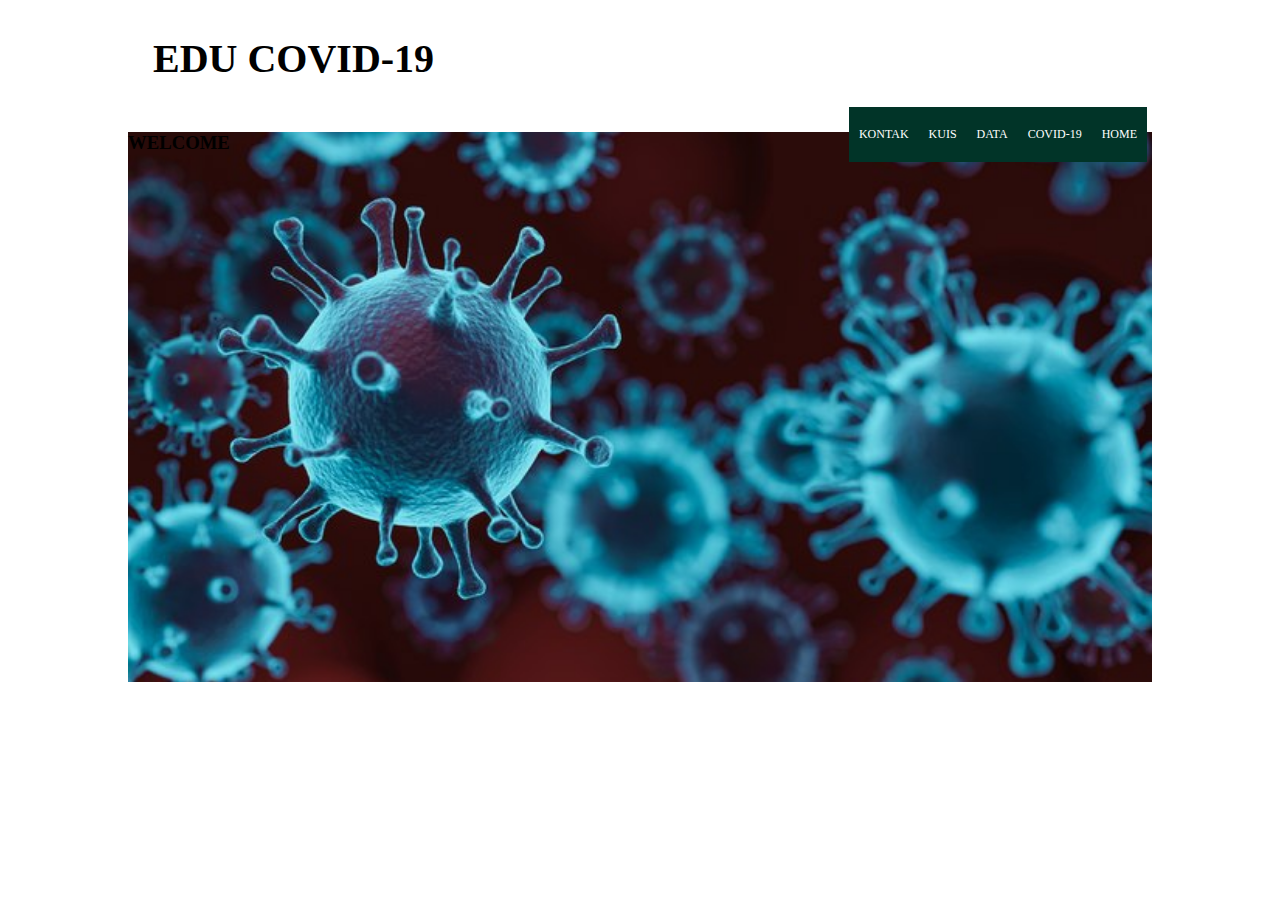
<file: index.html>
<!DOCTYPE html>
<html>
<head>
	<meta charset="utf-8">
	<meta name="viewport" content="width=device-width, initial-scale=1">
	<title>EDU COVID-19</title>
	<link rel="stylesheet" type="text/css" href="css/style.css">
	<link rel="stylesheet" type="text/css" href="https://cdnjs.cloudflare.com/ajax/libs/font-awesome/5.15.3/css/all.min.css">
</head>
<body>
	<!-- HEADER -->
	<div class="container">
		<div class="header">
			<h1 class="judul">EDU COVID-19</h1>
				<div class="menu">
					<ul>
						<li class="active"><a href="index.html">HOME</a></li>
						<li class="active"><a href="covid.html">COVID-19</a></li>
						<li class="active"><a href="data.html">DATA</a></li>
						<li class="active"><a href="kuis.html">KUIS</a></li>
						<li class="active"><a href="kontak.html">KONTAK</a></li>
					</ul>
				</div>
		</div>
		<section class="banner">
			<h3>WELCOME</h3>
		</section>
	</div>
</body>
</html>
</file>
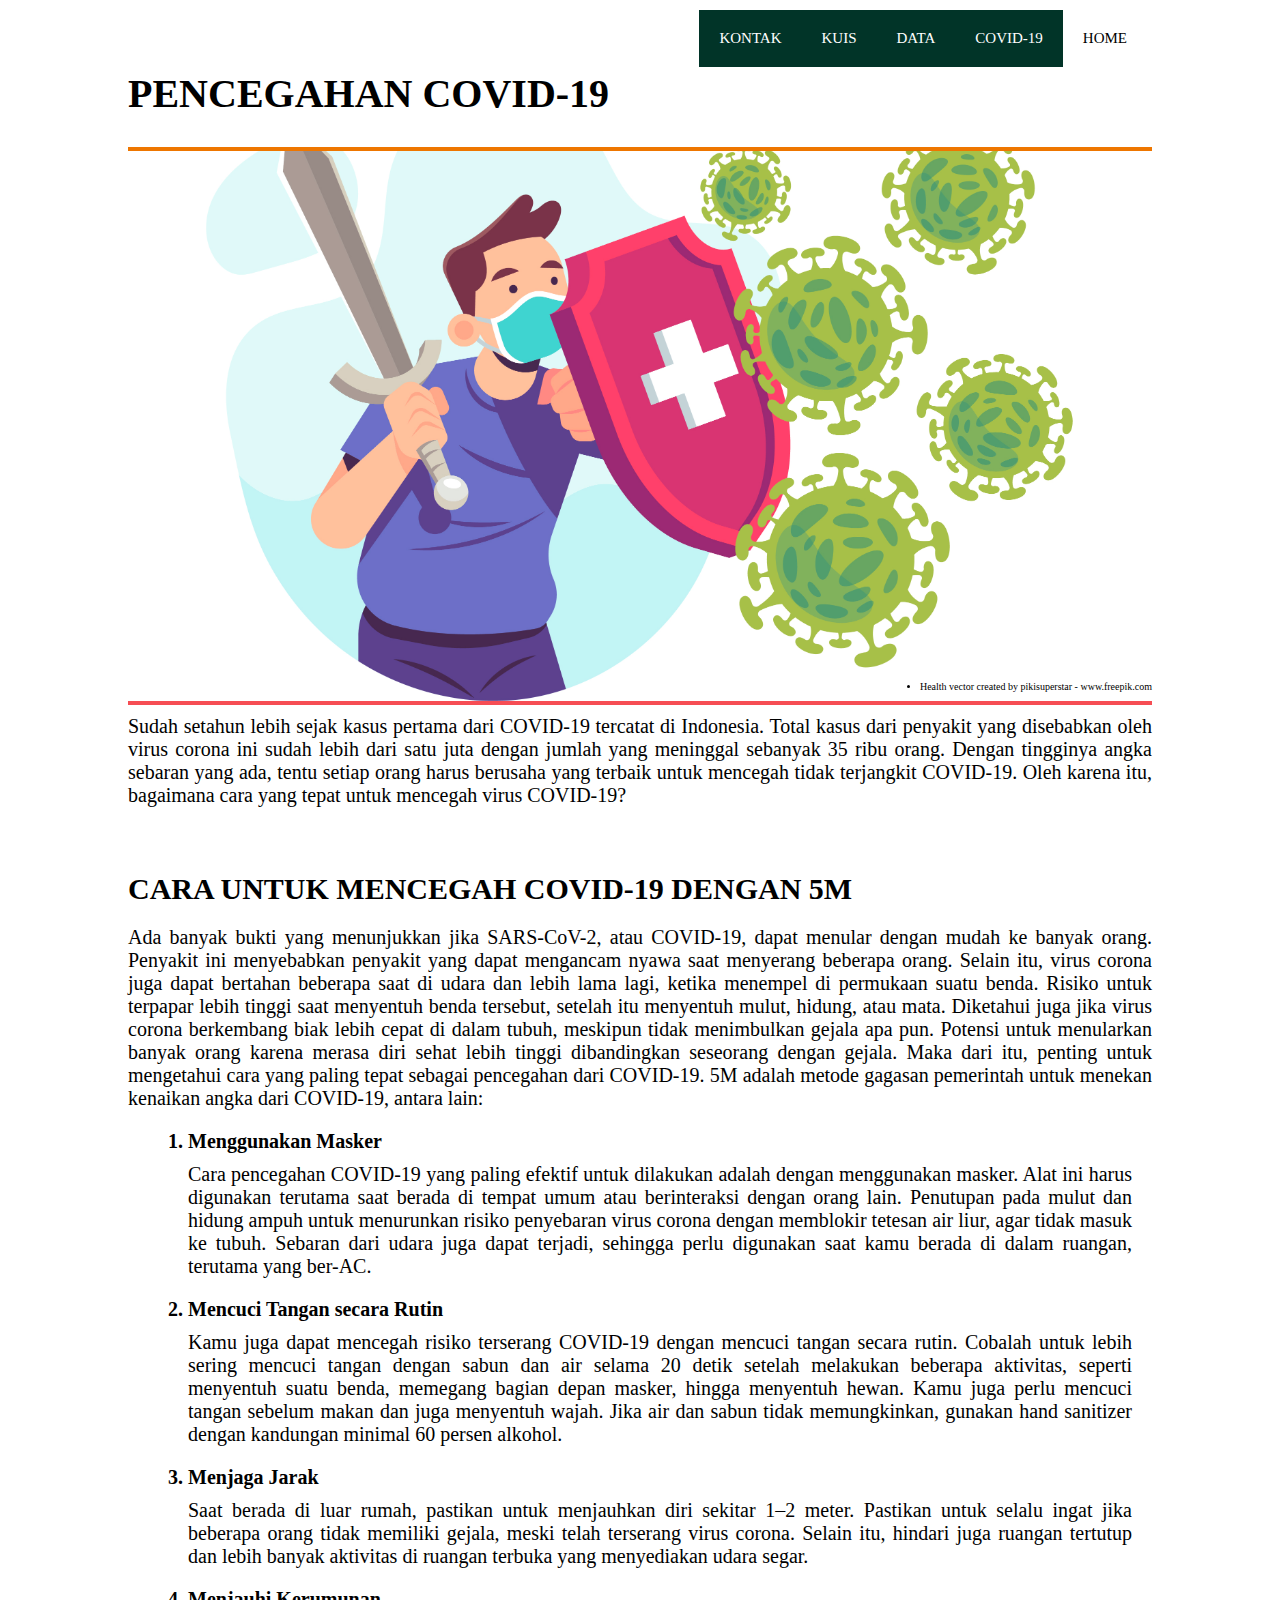
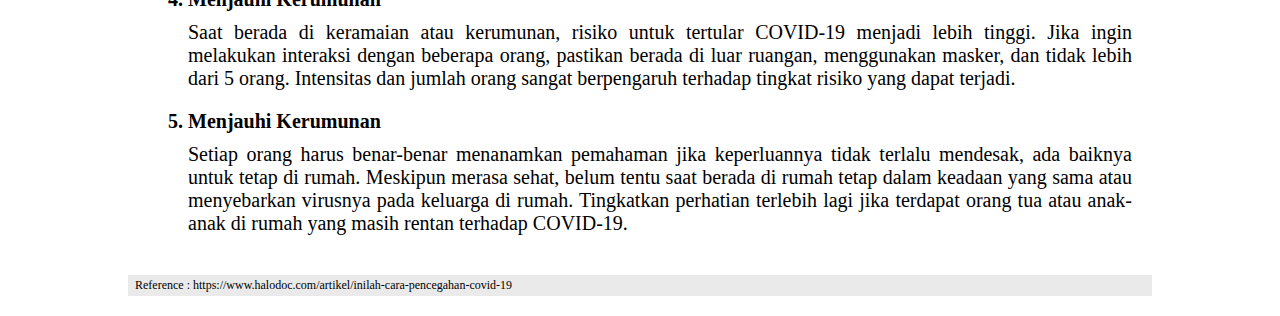
<file: covid.html>
<!DOCTYPE html>
<html>
<head>
	<meta charset="utf-8">
	<meta name="viewport" content="width=device-width, initial-scale=1">
	<title>EDU COVID-19</title>
	<link rel="stylesheet" type="text/css" href="css/covidStyle.css">
	<link rel="stylesheet" type="text/css" href="https://cdnjs.cloudflare.com/ajax/libs/font-awesome/5.15.3/css/all.min.css">
</head>
<body>
	<!-- HEADER -->
	<div class="container">
		<div class="header">
			<h1 class="menu">
			<ul>
				<li><a href="index.html">HOME</a></li>
				<li class="active"><a href="covid.html">COVID-19</a></li>
				<li class="active"><a href="data.html">DATA</a></li>
				<li class="active"><a href="kuis.html">KUIS</a></li>
				<li class="active"><a href="kontak.html">KONTAK</a></li>
			
			</ul>
			</h1>
		</div>
		<h2 class="judul">PENCEGAHAN COVID-19</h2>
		<section class="banner">
			<h3 class="license">
			<ul>
				<li><a href='https://www.freepik.com/vectors/health'>Health vector created by pikisuperstar - www.freepik.com</a></li>
			</ul>
			</h3>
		</section>
		<div class="content">
			<style type="text/css">
				.justify {text-align: justify;}
			</style>
			<p class="justify">Sudah setahun lebih sejak kasus pertama dari COVID-19 tercatat di Indonesia. Total kasus dari penyakit yang disebabkan oleh virus corona ini sudah lebih dari satu juta dengan jumlah yang meninggal sebanyak 35 ribu orang. Dengan tingginya angka sebaran yang ada, tentu setiap orang harus berusaha yang terbaik untuk mencegah tidak terjangkit COVID-19. Oleh karena itu, bagaimana cara yang tepat untuk mencegah virus COVID-19?<p>
			
			<h4>CARA UNTUK MENCEGAH COVID-19 DENGAN 5M</h4>
			<p class="justify">Ada banyak bukti yang menunjukkan jika SARS-CoV-2, atau COVID-19, dapat menular dengan mudah ke banyak orang. Penyakit ini menyebabkan penyakit yang dapat mengancam nyawa saat menyerang beberapa orang. Selain itu, virus corona juga dapat bertahan beberapa saat di udara dan lebih lama lagi, ketika menempel di permukaan suatu benda. Risiko untuk terpapar lebih tinggi saat menyentuh benda tersebut, setelah itu menyentuh mulut, hidung, atau mata. Diketahui juga jika virus corona berkembang biak lebih cepat di dalam tubuh, meskipun tidak menimbulkan gejala apa pun. Potensi untuk menularkan banyak orang karena merasa diri sehat lebih tinggi dibandingkan seseorang dengan gejala. Maka dari itu, penting untuk mengetahui cara yang paling tepat sebagai pencegahan dari COVID-19. 5M adalah metode gagasan pemerintah untuk menekan kenaikan angka dari COVID-19, antara lain:<p>

			<ol type="1">
				<h5><li>Menggunakan Masker</li></h5>
				<p class="justify">Cara pencegahan COVID-19 yang paling efektif untuk dilakukan adalah dengan menggunakan masker. Alat ini harus digunakan terutama saat berada di tempat umum atau berinteraksi dengan orang lain. Penutupan pada mulut dan hidung ampuh untuk menurunkan risiko penyebaran virus corona dengan memblokir tetesan air liur, agar tidak masuk ke tubuh. Sebaran dari udara juga dapat terjadi, sehingga perlu digunakan saat kamu berada di dalam ruangan, terutama yang ber-AC.<p>

				<h5><li>Mencuci Tangan secara Rutin</li></h5>
				<p class="justify">Kamu juga dapat mencegah risiko terserang COVID-19 dengan mencuci tangan secara rutin. Cobalah untuk lebih sering mencuci tangan dengan sabun dan air selama 20 detik setelah melakukan beberapa aktivitas, seperti menyentuh suatu benda, memegang bagian depan masker, hingga menyentuh hewan. Kamu juga perlu mencuci tangan sebelum makan dan juga menyentuh wajah. Jika air dan sabun tidak memungkinkan, gunakan hand sanitizer dengan kandungan minimal 60 persen alkohol.<p>

				<h5><li>Menjaga Jarak</li></h5>
				<p class="justify">Saat berada di luar rumah, pastikan untuk menjauhkan diri sekitar 1–2 meter. Pastikan untuk selalu ingat jika beberapa orang tidak memiliki gejala, meski telah terserang virus corona. Selain itu, hindari juga ruangan tertutup dan lebih banyak aktivitas di ruangan terbuka yang menyediakan udara segar.<p>

				<h5><li>Menjauhi Kerumunan</li></h5>
				<p class="justify">Saat berada di keramaian atau kerumunan, risiko untuk tertular COVID-19 menjadi lebih tinggi. Jika ingin melakukan interaksi dengan beberapa orang, pastikan berada di luar ruangan, menggunakan masker, dan tidak lebih dari 5 orang. Intensitas dan jumlah orang sangat berpengaruh terhadap tingkat risiko yang dapat terjadi.<p>

				<h5><li>Menjauhi Kerumunan</li></h5>
				<p class="justify">Setiap orang harus benar-benar menanamkan pemahaman jika keperluannya tidak terlalu mendesak, ada baiknya untuk tetap di rumah. Meskipun merasa sehat, belum tentu saat berada di rumah tetap dalam keadaan yang sama atau menyebarkan virusnya pada keluarga di rumah. Tingkatkan perhatian terlebih lagi jika terdapat orang tua atau anak-anak di rumah yang masih rentan terhadap COVID-19.<p>
			</ol>
			<div class="reference">
				<p class="sumber">Reference : https://www.halodoc.com/artikel/inilah-cara-pencegahan-covid-19</p>
			</div>
		</div>
	</div>
</body>
</html>
</file>
<file: css/style.css>
*{
	padding: 0px;
	margin: 0px;
}
body{
	font-weight: 16px 'Times New Roman', serif;
	background-color: #FFFFFF;

}
a{
	color: inherit;
	text-decoration: none;
}
.container{
	width: 80%;
	margin: auto;
	background-color: #FFFFFF;
}
.header{
	padding: 10px 5px;
}
.header .judul{
	padding: 25px 20px;
	font-size: 40px;
	font-weight: bold;
	
}
.menu ul li{
	font-size: 12px;
	font-weight: normal;
	display: inline-block;
	float: right;
}
.menu  a{
	padding:  20px 10px;
	display: inline-block;
}
.menu  a:hover{
	background-color: #013428;
	color: #FFFFFF;
}
.active{
	background-color: #013428;
	color: #FFFFFF;
}
.banner{
	margin-top: 15px;
	height: 550px;
	background-image: url('../img/banner.jpg');
	background-size: cover;
	background-position: 0-100px;
}
</file>
<file: css/covidStyle.css>
*{
	padding: 0px;
	margin: 0px;
}
body{
	font-weight: 16px 'Times New Roman', serif;
	background-color: #FFFFFF;

}
a{
	color: inherit;
	text-decoration: none;
}
.container{
	width: 80%;
	margin: auto;
	background-color: #FFFFFF;
}
.header{
	padding: 10px 5px;
}
.header .menu ul li{
	font-size: 15px;
	font-weight: normal;
	display: inline-block;
	float: right;
}
.header .menu a{
	padding:  20px;
	display: inline-block;
}
.header .menu a:hover{
	background-color: #013428;
	color: #FFFFFF;
}
.active{
	background-color: #013428;
	color: #FFFFFF;
}
.judul{
	margin-top: 50px;
	font-size: 40px;
	font-weight: bold;
	margin-bottom: 30px;
}
.banner{
	margin-top: 15px;
	height: 550px;
	background-image: url('../img/banner1.jpg');
	background-size: cover;
	background-position: 0-100px;
	float: bottom;
	border-bottom: 4px solid #F64D54;
	border-top: 4px solid #EE7600;
}
.license{
	font-size: 10px;
	font-weight: normal;
	float: right;
	margin-top: 530px;
}
.content p{
	margin-top: 10px;
	margin-bottom: 20px;
	font-size: 20px;
}

.content h4{
	margin-top: 65px;
	margin-bottom: 20px;
	font-size: 30px;
}
.content ol {
	margin-right:20px;
	margin-left: 60px;
}
.content h5{
	font-size: 20px;
}
.reference{
	background-color: #eaeaea;
	margin-top: 40px;
}
.reference .sumber{
	padding: 3px 7px;
	color: #000000;
	font-size: 12px;
}
</file>
